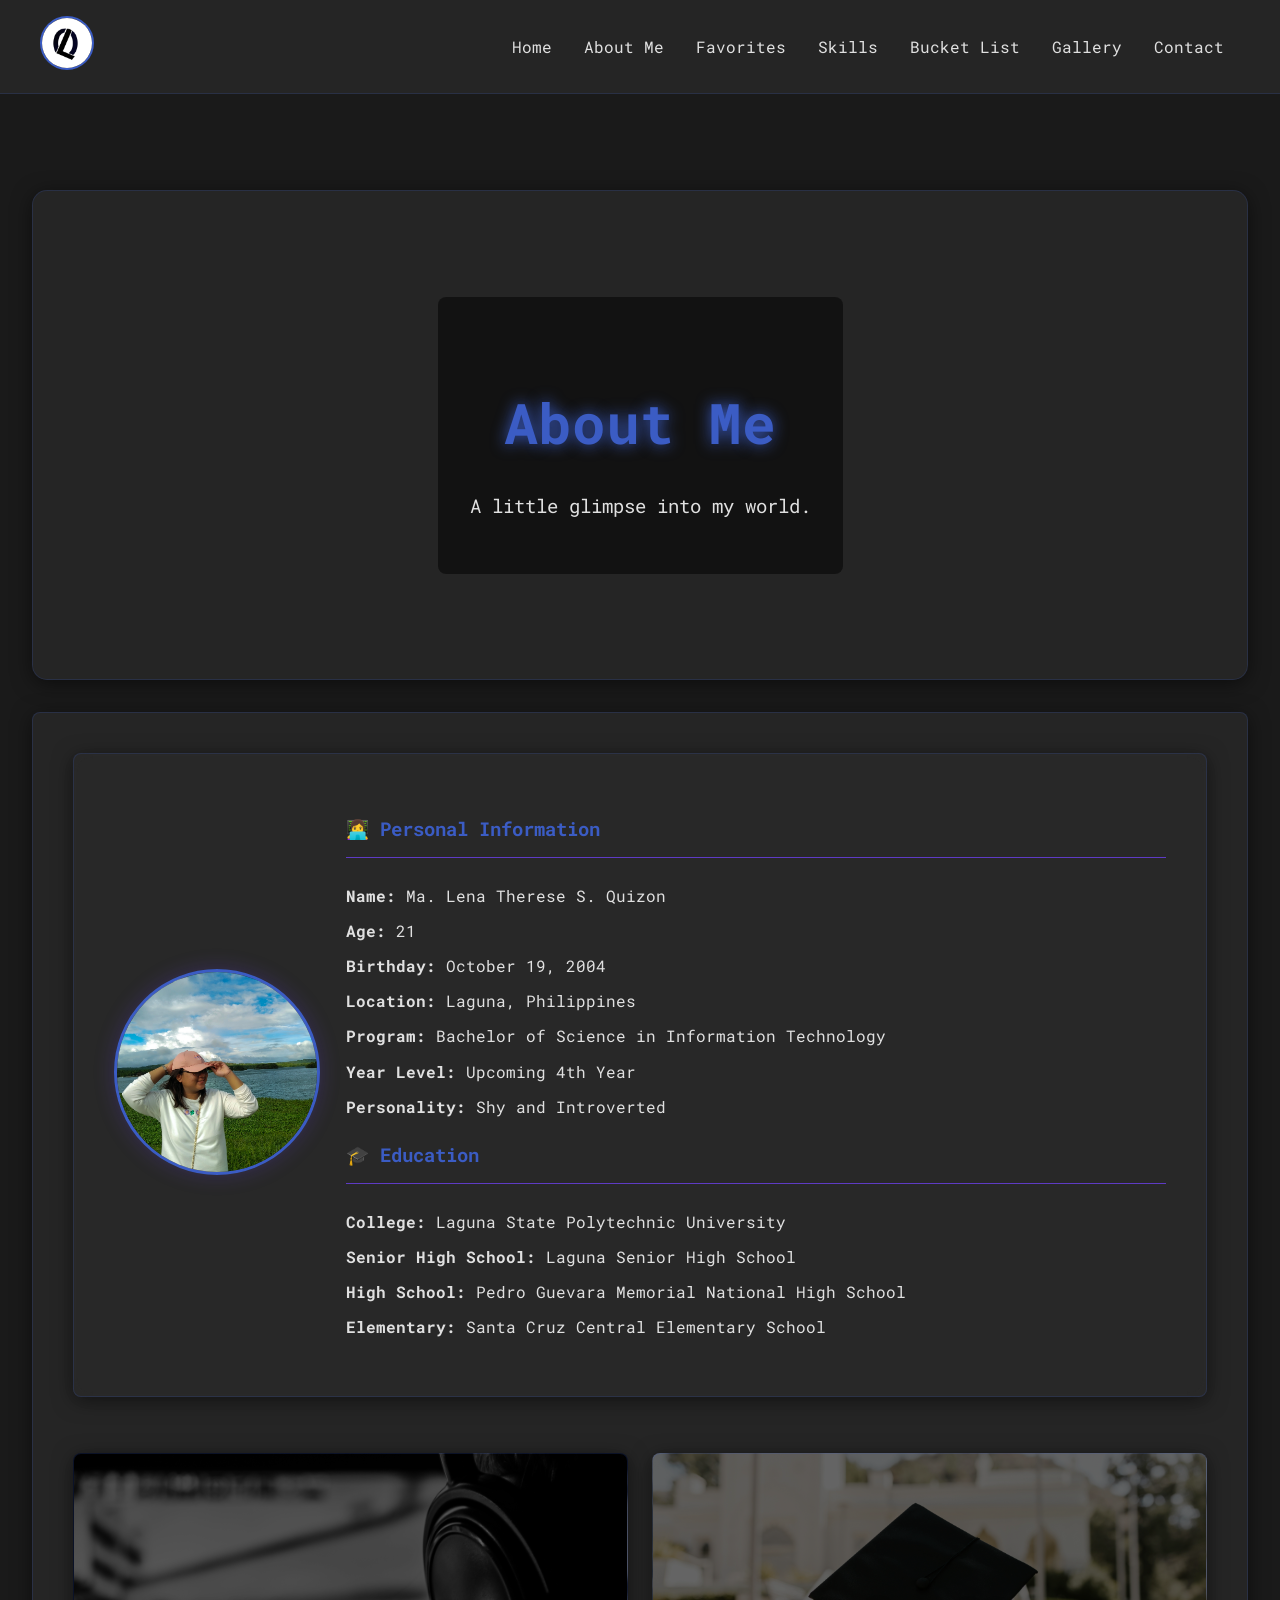
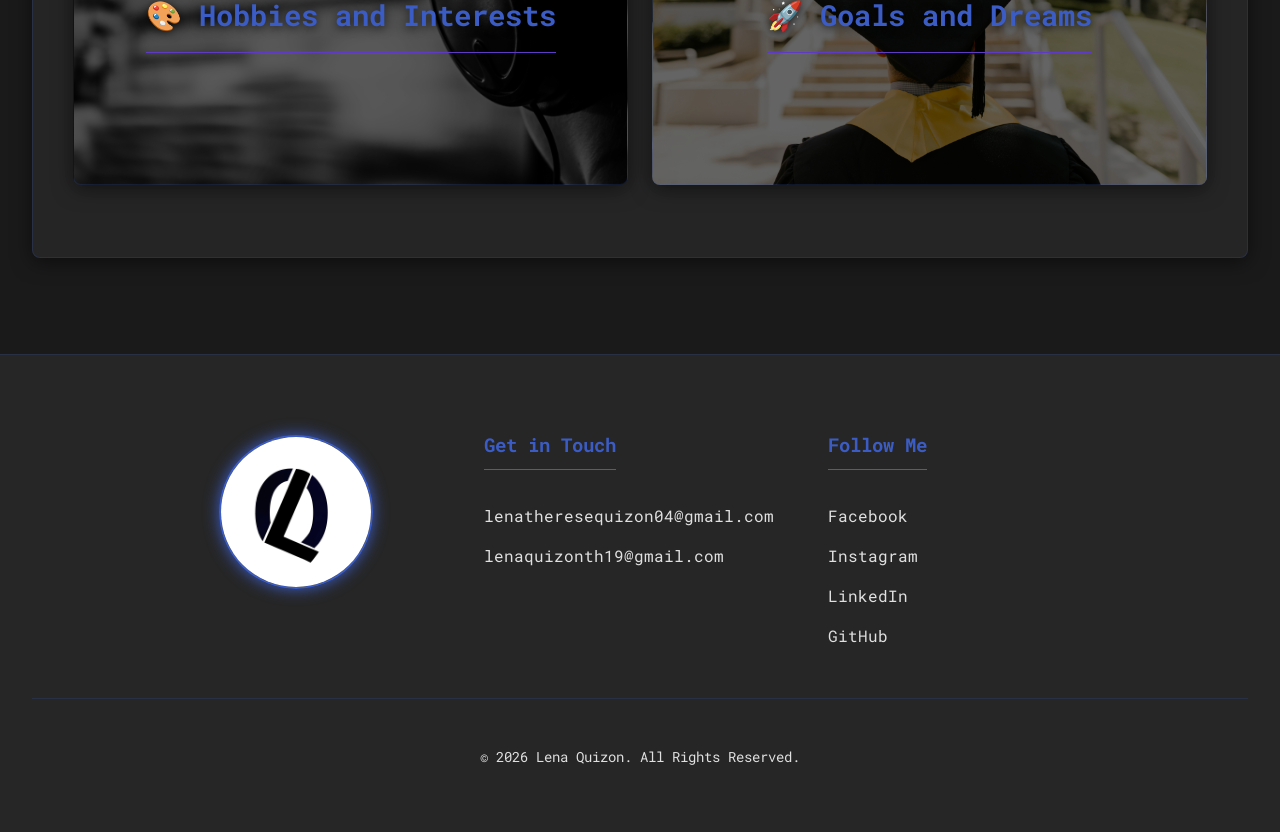
<file: about.html>
<!DOCTYPE html>
<html lang="en">
<head>
    <meta charset="UTF-8">
    <meta name="viewport" content="width=device-width, initial-scale=1.0">
    <title>About Me</title>
    <link rel="icon" type="image/png" href="images/logo.png">
    <link rel="stylesheet" href="https://unpkg.com/swiper/swiper-bundle.min.css">
    <link rel="stylesheet" href="css/style.css">
</head>
<body>
    <div id="header-placeholder"></div>

    <main>
        <section class="hero">
			<video autoplay muted loop id="bg-video">
                <source src="videos/walking.mp4" type="video/mp4">
                Your browser does not support the video tag.
            </video>
            <div class="hero-content">
                <h1>About Me</h1>
                <p>A little glimpse into my world.</p>
            </div>
        </section>

        <div class="container">
            <section class="about-cards">
                <div class="card personal-info-card">
                    <div class="personal-info-image">
                        <img src="images/me.webp" alt="Lena Quizon">
                    </div>
                    <div class="personal-info-text">
                        <h3>👩‍💻 Personal Information</h3>
                        <ul>
                            <li><strong>Name:</strong> Ma. Lena Therese S. Quizon</li>
                            <li><strong>Age:</strong> 21</li>
                            <li><strong>Birthday:</strong> October 19, 2004</li>
                            <li><strong>Location:</strong> Laguna, Philippines</li>
                            <li><strong>Program:</strong> Bachelor of Science in Information Technology</li>
                            <li><strong>Year Level:</strong> Upcoming 4th Year</li>
                            <li><strong>Personality:</strong> Shy and Introverted</li>
                        </ul>
                        <h3>🎓 Education</h3>
                        <ul>
                            <li><strong>College:</strong> Laguna State Polytechnic University</li>
                            <li><strong>Senior High School:</strong> Laguna Senior High School</li>
                            <li><strong>High School:</strong> Pedro Guevara Memorial National High School</li>
                            <li><strong>Elementary:</strong> Santa Cruz Central Elementary School</li>
                        </ul>
                    </div>
                </div>
                <div class="card" data-carousel="hobbies">
                    <h3>🎨 Hobbies and Interests</h3>
                </div>
                <div class="card" data-carousel="goals">
                    <h3>🚀 Goals and Dreams</h3>
                </div>
            </section>
        </div>
    </main>

    <div id="carousel-modal" class="modal">
        <span class="close-button">&times;</span>
        <div class="modal-content">
            <div class="swiper-container">
                <div class="swiper-wrapper">
                    <!-- Slides will be inserted here -->
                </div>
                <div class="swiper-pagination"></div>
                <div class="swiper-button-next"></div>
                <div class="swiper-button-prev"></div>
            </div>
        </div>
    </div>

    <div id="footer-placeholder"></div>
    <script src="https://unpkg.com/swiper/swiper-bundle.min.js"></script>
    <script src="js/script.js"></script>
</body>
</html>
</file>
<file: css/style.css>
@import url('https://fonts.googleapis.com/css2?family=Roboto+Mono:wght@400;700&display=swap');

:root {
    --background-color: #1a1a1a;
    --text-color: #e0e0e0;
    --accent-color-blue: #3b5cc4;
    --accent-color-purple: #5e3bc4;
    --accent-color-trans: rgba(59, 92, 196, 0.1); /* Based on blue */
    --card-background: rgba(42, 42, 42, 0.75);
    --card-border: rgba(59, 92, 196, 0.2); /* Based on blue */
    --glass-blur: blur(10px);
    --box-shadow: 0 4px 20px rgba(0, 0, 0, 0.5);
}

body {
    font-family: 'Roboto Mono', monospace;
    margin: 0;
    background-color: var(--background-color);
    color: var(--text-color);
    line-height: 1.7;
}

header {
    position: sticky;
    top: 0;
    z-index: 1000;
    padding: 1rem 2rem;
    background: var(--card-background);
    backdrop-filter: var(--glass-blur);
    -webkit-backdrop-filter: var(--glass-blur);
    border-bottom: 1px solid var(--card-border);
}

nav {
    display: flex;
    justify-content: space-between;
    align-items: center;
    max-width: 1200px;
    margin: 0 auto;
}

nav ul {
    list-style: none;
    margin: 0;
    padding: 0;
    display: flex;
}

nav li {
    margin: 0 1rem;
}

nav a {
    color: var(--text-color);
    text-decoration: none;
    font-weight: 400;
    transition: color 0.3s ease, text-shadow 0.3s ease;
}

nav a:hover, nav a.active {
    color: var(--accent-color-blue);
    text-shadow: 0 0 10px var(--accent-color-blue);
}

 .logo {
    width: 50px;
    height: auto;
    border-radius: 50%;
    border: 2px solid var(--accent-color-blue);
    transition: box-shadow 0.3s ease;
}

.logo:hover {
    box-shadow: 0 0 15px rgba(94, 59, 196, 0.7); /* Updated to purple accent */
}

.hero {
    position: relative;
    overflow: hidden;
    padding: 4rem 2rem;
    text-align: center;
    border-bottom: 1px solid var(--card-border);
    min-height: 40vh;
    display: flex;
    align-items: center;
    justify-content: center;
    max-width: 1400px;
    margin: 2rem auto;
    border-radius: 15px;
}

.hero-background {
    position: absolute;
    top: 0;
    left: 0;
    width: 100%;
    height: 100%;
    z-index: 1;
}

.hero-content {
    position: relative;
    z-index: 2;
    background-color: rgba(0, 0, 0, 0.5); /* Semi-transparent overlay */
    padding: 2rem;
    border-radius: 8px;
    display: inline-block;
}

.bg-video {
    width: 100%;
    height: 100%;
    object-fit: cover; /* Cover the entire container */
    transform: translateZ(0); /* Force hardware acceleration */
}

.hero h1 {
    font-size: 3.5rem;
    margin-bottom: 0.5rem;
    color: var(--accent-color-blue);
    text-shadow: 0 0 15px var(--accent-color-blue);
}

.hero p {
    font-size: 1.2rem;
}

main {
    padding: 2rem;
    max-width: 1400px;
    margin: 2rem auto;
}

section, .card {
    background: var(--card-background);
    backdrop-filter: var(--glass-blur);
    -webkit-backdrop-filter: var(--glass-blur);
    border: 1px solid var(--card-border);
    box-shadow: var(--box-shadow);
    margin-bottom: 2rem;
    padding: 2.5rem;
    border-radius: 8px;
}

h2, .card h3 {
    color: var(--accent-color-blue);
    border-bottom: 1px solid var(--accent-color-purple);
    padding-bottom: 0.75rem;
    margin-bottom: 1.5rem;
}

footer {
    padding: 3rem 2rem;
    background: var(--card-background);
    border-top: 1px solid var(--card-border);
    color: var(--text-color);
}

.footer-content {
    display: flex;
    justify-content: space-around;
    max-width: 1000px;
    margin: 0 auto 2rem auto;
    flex-wrap: wrap;
    gap: 2rem;
    text-align: left;
    align-items: flex-start;
}

.footer-logo {
    flex: 1 1 100%;
    text-align: center;
    margin-bottom: 2rem;
    margin-top: 2rem;
}

.footer-logo img {
    max-width: 150px;
    height: auto;
    border-radius: 50%;
    border: 2px solid var(--accent-color-blue);
    box-shadow: 0 0 15px var(--accent-color-blue);
    display: inline-block;
}

.footer-section {
    flex: 1;
    min-width: 220px;
}

.footer-section h4 {
    color: var(--accent-color-blue);
    font-size: 1.2rem;
    margin-bottom: 1rem;
    border-bottom: 1px solid var(--accent-color-blue);
    padding-bottom: 0.5rem;
    display: inline-block;
}

.footer-section ul {
    list-style: none;
    padding: 0;
}

.footer-section ul li {
    margin-bottom: 0.8rem;
}

.footer-section a {
    color: var(--text-color);
    text-decoration: none;
    transition: color 0.3s ease;
}

.footer-section a:hover {
    color: var(--accent-color-blue);
}

.footer-bottom {
    text-align: center;
    padding-top: 2rem;
    border-top: 1px solid var(--card-border);
    font-size: 0.9rem;
}

img {
    max-width: 100%;
    height: auto;
    border-radius: 8px;
}

ul {
    padding-left: 20px;
}

li {
    margin-bottom: 0.5rem;
}

a {
    color: var(--accent-color-blue);
    text-decoration: none;
}

a:hover {
    text-decoration: none;
}

/* About Page Specific Styles */
.about-hero {
    text-align: center;
    padding: 4rem 2rem;
    border-radius: 8px;
    border: 1px solid var(--card-border);
    position: relative;
    overflow: hidden;
}

.about-hero h1 {
    color: var(--accent-color-blue);
}

.about-cards {
    display: grid;
    grid-template-columns: 1fr; /* Single column on mobile */
    gap: 1.5rem;
    margin-top: 2rem;
}

@media (min-width: 1024px) {
    .about-cards {
        grid-template-columns: repeat(2, 1fr); /* Two columns for the bottom cards on desktop */
    }
    .personal-info-card {
        grid-column: 1 / -1; /* Make the top card span both columns */
    }
}

.card {
    transition: transform 0.3s ease, box-shadow 0.3s ease;
}

.card:hover {
    transform: translateY(-5px);
    box-shadow: 0 8px 30px rgba(94, 59, 196, 0.3); /* Updated to purple accent */
}

.card ul {
    list-style: none;
    padding: 0;
}

.personal-info-card {
    grid-column: 1 / -1;
    display: flex;
    flex-direction: column;
    gap: 2rem;
    align-items: center;
    text-align: center;
}

@media (min-width: 768px) {
    .personal-info-card {
        flex-direction: row;
        text-align: left;
    }
}

.personal-info-image {
    flex-shrink: 0;
    max-width: 200px;
}

.personal-info-image img {
    width: 100%;
    height: auto;
    border-radius: 50%;
    border: 3px solid var(--accent-color-blue);
    box-shadow: 0 0 20px rgba(94, 59, 196, 0.3); /* Updated to purple accent */
}

.personal-info-text {
    flex-grow: 1;
}

.goals-card ul {
    text-align: center;
}

.about-me {
    max-width: 800px;
    margin-left: auto;
    margin-right: auto;
}

.about-me h2 {
    text-align: center;
}

.about-me-content {
    display: flex;
    align-items: center;
    gap: 2rem;
}

.about-me-content img {
    max-width: 200px;
    border-radius: 50%;
    border: 3px solid var(--accent-color);
    box-shadow: 0 0 20px rgba(94, 59, 196, 0.3); /* Updated to purple accent */
}

@media (max-width: 768px) {
    .about-me-content {
        flex-direction: column;
        text-align: center;
    }
}

@keyframes move-grid {
    from { background-position: 0 0; }
    to { background-position: 30px 30px; }
}

@keyframes hero-gradient {
    0% { background-position: 0% 50%; }
    50% { background-position: 100% 50%; }
    100% { background-position: 0% 50%; }
}

.favorites-hero {
    background-image:
        linear-gradient(rgba(220, 38, 38, 0.1) 1px, transparent 1px),
        linear-gradient(90deg, rgba(220, 38, 38, 0.1) 1px, transparent 1px);
}

.skills-hero {
    background-image:
        linear-gradient(rgba(234, 179, 8, 0.1) 1px, transparent 1px),
        linear-gradient(90deg, rgba(234, 179, 8, 0.1) 1px, transparent 1px);
}

.skills-grid {
    display: grid;
    grid-template-columns: repeat(2, minmax(0, 1fr));
    gap: 1.25rem;
    margin-bottom: 2rem;
}

.skill-card {
    position: relative;
    overflow: hidden;
    min-height: 260px;
    padding: 1.75rem;
    border: 1px solid rgba(234, 179, 8, 0.3);
    background: linear-gradient(145deg, rgba(38, 35, 17, 0.94), rgba(23, 30, 28, 0.92));
    transition: transform 0.25s ease, border-color 0.25s ease, box-shadow 0.25s ease;
}

.skill-card::after {
    position: absolute;
    right: -3rem;
    bottom: -4rem;
    width: 10rem;
    height: 10rem;
    border-radius: 50%;
    background: rgba(234, 179, 8, 0.1);
    content: '';
    pointer-events: none;
}

.skill-card:hover {
    border-color: rgba(250, 204, 21, 0.9);
    box-shadow: 0 14px 30px rgba(234, 179, 8, 0.18);
    transform: translateY(-5px);
}

.skill-card-heading {
    position: relative;
    z-index: 1;
    display: flex;
    align-items: flex-start;
    gap: 0.9rem;
    margin-bottom: 1.1rem;
}

.skill-card-heading > i {
    display: grid;
    place-items: center;
    width: 2.75rem;
    height: 2.75rem;
    flex-shrink: 0;
    border-radius: 10px;
    color: #fde047;
    background: rgba(234, 179, 8, 0.14);
    font-size: 1.25rem;
}

.skill-eyebrow,
.skill-note {
    margin: 0;
    color: #facc15;
    font-size: 0.72rem;
    letter-spacing: 0.08em;
    text-transform: uppercase;
}

.skill-card h2 {
    margin: 0.2rem 0 0;
    color: #fff7cc;
    font-size: 1.35rem;
}

.skill-note {
    position: relative;
    z-index: 1;
    margin-bottom: 0.8rem;
    color: rgba(255, 247, 204, 0.62);
    letter-spacing: 0.04em;
}

.skill-list {
    position: relative;
    z-index: 1;
    display: grid;
    gap: 0.65rem;
    margin: 0;
    padding: 0;
    list-style: none;
}

.skill-list li {
    display: flex;
    align-items: center;
    margin: 0;
    min-height: 2.8rem;
    padding: 0.55rem 0.75rem;
    border: 1px solid rgba(250, 204, 21, 0.14);
    border-left: 3px solid rgba(250, 204, 21, 0.65);
    border-radius: 8px;
    color: rgba(255, 255, 255, 0.88);
    background: linear-gradient(90deg, rgba(255, 255, 255, 0.08), rgba(255, 255, 255, 0.035));
    transition: transform 0.2s ease, border-color 0.2s ease, background 0.2s ease;
}

.skill-list li:hover {
    border-color: rgba(250, 204, 21, 0.62);
    background: rgba(250, 204, 21, 0.12);
    transform: translateX(4px);
}

.skill-list li {
    line-height: 1.35;
}

@media (max-width: 700px) {
    .skills-grid {
        grid-template-columns: 1fr;
    }
}

.bucket-list-hero {
    background-image:
        linear-gradient(rgba(34, 197, 94, 0.1) 1px, transparent 1px),
        linear-gradient(90deg, rgba(34, 197, 94, 0.1) 1px, transparent 1px);
}

.bucket-intro {
    position: relative;
    display: flex;
    align-items: end;
    justify-content: space-between;
    gap: 2rem;
    box-sizing: border-box;
    max-width: 100%;
    margin-bottom: 2.5rem;
    padding: 1.75rem 1.5rem;
}

.bucket-kicker,
.bucket-chapter-label {
    margin: 0 0 0.45rem;
    color: #86efac;
    font-size: 0.75rem;
    letter-spacing: 0.12em;
    text-transform: uppercase;
}

.bucket-intro h2 {
    max-width: 620px;
    overflow-wrap: anywhere;
    margin: 0;
    color: #ecfdf5;
    font-size: clamp(1.5rem, 3vw, 2.35rem);
    line-height: 1.15;
}

.bucket-stats {
    display: flex;
    align-self: flex-start;
    gap: 1.4rem;
    flex-shrink: 0;
    margin-left: auto;
    margin-top: 0.9rem;
    justify-content: center;
    color: rgba(236, 253, 245, 0.58);
    font-size: 0.86rem;
    text-align: center;
    text-transform: uppercase;
}

.bucket-stats span {
    display: grid;
    gap: 0.2rem;
    min-width: 5.5rem;
    text-align: center;
}

.bucket-stats strong {
    color: #bbf7d0;
    font-size: 1.75rem;
    font-weight: 500;
}

.bucket-roadmap {
    position: relative;
    display: grid;
    gap: 0;
    box-sizing: border-box;
    max-width: 100%;
    margin-bottom: 2.5rem;
}

.bucket-roadmap::before {
    position: absolute;
    top: 2rem;
    bottom: 2rem;
    left: 2rem;
    width: 1px;
    background: linear-gradient(to bottom, rgba(134, 239, 172, 0), rgba(134, 239, 172, 0.55), rgba(134, 239, 172, 0));
    content: '';
}

.bucket-chapter {
    --bucket-accent: #86efac;
    --bucket-panel: rgba(16, 37, 28, 0.78);
    position: relative;
    display: grid;
    grid-template-columns: 4rem minmax(0, 1fr);
    gap: 1.5rem;
    box-sizing: border-box;
    min-width: 0;
    max-width: 100%;
    margin-bottom: 1.25rem;
    border: 1px solid color-mix(in srgb, var(--bucket-accent) 32%, transparent);
    border-left: 4px solid var(--bucket-accent);
    border-radius: 14px;
    background: linear-gradient(105deg, var(--bucket-panel), rgba(8, 19, 14, 0.52));
    padding: 1.5rem 0.75rem 1.5rem 0.1rem;
    box-shadow: 0 8px 26px rgba(0, 0, 0, 0.18);
    transition: transform 0.25s ease;
}

.bucket-chapter:hover {
    border-color: color-mix(in srgb, var(--bucket-accent) 68%, transparent);
    transform: translateX(0.35rem);
}

.bucket-chapter-travel {
    --bucket-accent: #5eead4;
    --bucket-panel: rgba(13, 48, 47, 0.78);
}

.bucket-chapter-landmarks {
    --bucket-accent: #fcd34d;
    --bucket-panel: rgba(57, 43, 15, 0.78);
}

.bucket-chapter-adventure {
    --bucket-accent: #fb923c;
    --bucket-panel: rgba(61, 34, 17, 0.78);
}

.bucket-chapter-entertainment {
    --bucket-accent: #f9a8d4;
    --bucket-panel: rgba(61, 22, 46, 0.78);
}

.bucket-chapter-growth {
    --bucket-accent: #c4b5fd;
    --bucket-panel: rgba(43, 30, 72, 0.78);
}

.bucket-chapter-life {
    --bucket-accent: #93c5fd;
    --bucket-panel: rgba(20, 42, 68, 0.78);
}

.bucket-chapter-marker {
    position: relative;
    z-index: 1;
    display: grid;
    place-items: center;
    align-content: center;
    width: 3.5rem;
    height: 3.5rem;
    transform: translateX(0.85rem);
    border: 1px solid color-mix(in srgb, var(--bucket-accent) 72%, transparent);
    border-radius: 50%;
    color: var(--bucket-accent);
    background: color-mix(in srgb, var(--bucket-accent) 12%, #10251c);
    box-shadow: 0 0 0 8px #08130e;
}

.bucket-chapter-marker i {
    font-size: 1.1rem;
}

.bucket-chapter-marker span {
    color: color-mix(in srgb, var(--bucket-accent) 70%, white);
    font-size: 0.6rem;
}

.bucket-chapter-content {
    min-width: 0;
    max-width: 100%;
    padding: 0.35rem 0 1.2rem;
    transition: opacity 0.25s ease;
}

.bucket-chapter h2 {
    overflow-wrap: anywhere;
    margin: 0 0 1rem;
    color: #f0fdf4;
    font-size: 1.75rem;
}

.bucket-list-items {
    column-count: 2;
    column-gap: 2.5rem;
    margin: 0;
    padding: 0;
    list-style: none;
    counter-reset: bucket-item;
}

.bucket-list-items li {
    display: flex;
    align-items: baseline;
    gap: 0.7rem;
    min-width: 0;
    max-width: 100%;
    margin: 0 0 0.45rem;
    padding: 0.55rem 0.7rem;
    border: 1px solid rgba(255, 255, 255, 0.06);
    border-radius: 8px;
    color: rgba(236, 253, 245, 0.8);
    background: rgba(255, 255, 255, 0.035);
    font-size: 0.98rem;
    line-height: 1.45;
    overflow-wrap: anywhere;
    break-inside: avoid;
    -webkit-column-break-inside: avoid;
    counter-increment: bucket-item;
    transition: color 0.2s ease, transform 0.2s ease;
}

.bucket-list-items li::before {
    min-width: 1.6rem;
    color: var(--bucket-accent, #86efac);
    content: counter(bucket-item, decimal-leading-zero);
    font-family: 'Roboto Mono', monospace;
    font-size: 0.7rem;
}

.bucket-list-items li:hover {
    border-color: color-mix(in srgb, var(--bucket-accent, #86efac) 45%, transparent);
    color: #ffffff;
    background: color-mix(in srgb, var(--bucket-accent, #86efac) 10%, transparent);
    transform: translateX(5px);
}

@media (max-width: 700px) {
    .bucket-intro {
        align-items: start;
        flex-direction: column;
        gap: 1.25rem;
    }

    .bucket-stats {
        margin-left: 0;
        text-align: center;
    }

    .bucket-roadmap::before {
        left: 1.5rem;
    }

    .bucket-chapter {
        grid-template-columns: 3rem minmax(0, 1fr);
        gap: 1rem;
    }

    .bucket-chapter-marker {
        width: 2.75rem;
        height: 2.75rem;
        box-shadow: 0 0 0 6px #08130e;
        transform: translateX(0.65rem);
    }

    .bucket-list-items {
        column-count: 1;
    }
}

.gallery-hero {
    background-image:
        linear-gradient(rgba(139, 92, 246, 0.1) 1px, transparent 1px),
        linear-gradient(90deg, rgba(139, 92, 246, 0.1) 1px, transparent 1px);
}

.gallery-showcase {
    box-sizing: border-box;
    width: 100%;
    max-width: 1400px;
    margin: 0 auto 2rem;
    padding: 2rem;
    background: linear-gradient(145deg, rgba(31, 26, 48, 0.86), rgba(18, 24, 40, 0.9));
    border: 1px solid rgba(167, 139, 250, 0.22);
    border-radius: 16px;
    box-shadow: 0 12px 35px rgba(0, 0, 0, 0.3);
}

.gallery-heading {
    display: flex;
    align-items: end;
    justify-content: space-between;
    gap: 2rem;
    margin-bottom: 1.5rem;
}

.gallery-kicker {
    margin: 0 0 0.4rem;
    color: #c4b5fd;
    font-size: 0.75rem;
    letter-spacing: 0.12em;
    text-transform: uppercase;
}

.gallery-heading h2 {
    max-width: 650px;
    margin: 0;
    color: #f5f3ff;
    font-size: clamp(1.45rem, 3vw, 2.2rem);
    line-height: 1.15;
}

.gallery-count {
    margin: 0;
    color: rgba(221, 214, 254, 0.65);
    font-size: 0.78rem;
    letter-spacing: 0.08em;
    text-transform: uppercase;
    white-space: nowrap;
}

.gallery-grid {
    display: grid;
    grid-template-columns: repeat(12, minmax(0, 1fr));
    grid-auto-rows: 12rem;
    gap: 0.85rem;
}

.gallery-frame {
    position: relative;
    display: block;
    min-width: 0;
    overflow: hidden;
    border: 1px solid rgba(255, 255, 255, 0.12);
    border-radius: 10px;
    background: #111827;
    text-decoration: none;
    isolation: isolate;
}

.gallery-frame::after {
    position: absolute;
    inset: 0;
    z-index: 1;
    background: linear-gradient(to top, rgba(5, 8, 18, 0.82), transparent 55%);
    content: '';
    opacity: 0.78;
    transition: opacity 0.3s ease;
}

.gallery-frame img {
    width: 100%;
    height: 100%;
    border-radius: 0;
    object-fit: cover;
    transition: transform 0.5s ease, filter 0.5s ease;
}

.gallery-frame:hover {
    border-color: rgba(196, 181, 253, 0.75);
}

.gallery-frame:hover::after {
    opacity: 0.95;
}

.gallery-frame:hover img {
    filter: saturate(1.12);
    transform: scale(1.06);
}

.gallery-caption {
    position: absolute;
    right: 1rem;
    bottom: 0.85rem;
    left: 1rem;
    z-index: 2;
    display: grid;
    gap: 0.15rem;
    color: #ffffff;
}

.gallery-caption strong {
    font-size: 0.95rem;
    font-weight: 700;
}

.gallery-caption small {
    color: rgba(255, 255, 255, 0.68);
    font-size: 0.68rem;
    letter-spacing: 0.08em;
    text-transform: uppercase;
}

.gallery-feature {
    grid-column: span 5;
    grid-row: span 2;
}

.gallery-ferris-one,
.gallery-ferris-two {
    grid-column: span 2;
    grid-row: span 2;
}

.gallery-portrait {
    grid-column: span 2;
    grid-row: span 2;
}

.gallery-wide {
    grid-column: span 3;
    grid-row: span 1;
}

.gallery-sunset-one {
    grid-column: span 4;
}

.gallery-windmill {
    grid-column: 1 / -1;
    grid-row: 4;
}

@media (min-width: 901px) {
    .gallery-grid {
        grid-template-columns: repeat(4, minmax(0, 1fr));
        grid-template-rows: repeat(4, 14rem);
        grid-auto-rows: auto;
        grid-template-areas:
            "feature feature ferris-one ferris-two"
            "feature feature ferris-one ferris-two"
            "detail-one detail-two detail-three sunset-one"
            "sunset-two sunset-three windmill windmill";
    }

    .gallery-feature {
        grid-area: feature;
    }

    .gallery-ferris-one {
        grid-area: ferris-one;
    }

    .gallery-ferris-two {
        grid-area: ferris-two;
    }

    .gallery-detail-one {
        grid-area: detail-one;
    }

    .gallery-detail-two {
        grid-area: detail-two;
    }

    .gallery-detail-three {
        grid-area: detail-three;
    }

    .gallery-sunset-one {
        grid-area: sunset-one;
    }

    .gallery-sunset-two {
        grid-area: sunset-two;
    }

    .gallery-sunset-three {
        grid-area: sunset-three;
    }

    .gallery-windmill {
        grid-area: windmill;
    }
}

@media (max-width: 900px) {
    .gallery-grid {
        grid-template-columns: repeat(6, minmax(0, 1fr));
        grid-auto-rows: 11rem;
    }

    .gallery-feature {
        grid-column: span 3;
    }

    .gallery-ferris-one,
    .gallery-ferris-two,
    .gallery-portrait {
        grid-column: span 3;
        grid-row: span 2;
    }

    .gallery-wide,
    .gallery-sunset-one,
    .gallery-windmill {
        grid-column: span 3;
    }
}

@media (max-width: 600px) {
    .gallery-showcase {
        padding: 1.25rem;
    }

    .gallery-heading {
        align-items: start;
        flex-direction: column;
        gap: 0.75rem;
    }

    .gallery-grid {
        grid-template-columns: 1fr 1fr;
        grid-auto-rows: 10rem;
        gap: 0.6rem;
    }

    .gallery-feature,
    .gallery-ferris-one,
    .gallery-ferris-two,
    .gallery-portrait,
    .gallery-wide,
    .gallery-sunset-one,
    .gallery-windmill {
        grid-column: span 1;
        grid-row: span 1;
    }

    .gallery-feature,
    .gallery-windmill {
        grid-column: span 2;
    }
}

/* Focused gallery viewer */
.gallery-viewer {
    display: grid;
    gap: 1rem;
}

.gallery-stage {
    position: relative;
    min-height: 32rem;
    overflow: hidden;
    border: 1px solid rgba(196, 181, 253, 0.3);
    border-radius: 14px;
    background: #0b1020;
    box-shadow: 0 18px 40px rgba(0, 0, 0, 0.35);
}

.gallery-stage::after {
    position: absolute;
    inset: 0;
    z-index: 1;
    background: linear-gradient(to top, rgba(5, 8, 18, 0.88), transparent 45%);
    content: '';
    pointer-events: none;
}

.gallery-stage > img {
    display: block;
    width: 100%;
    height: 32rem;
    border-radius: 0;
    object-fit: contain;
    background: #0b1020;
    transition: opacity 0.35s ease, transform 0.35s ease;
}

.gallery-stage.is-changing > img {
    opacity: 0;
    transform: scale(1.025) translateX(0.5rem);
}

.gallery-stage-caption {
    position: absolute;
    right: 2rem;
    bottom: 1.75rem;
    left: 2rem;
    z-index: 2;
    pointer-events: none;
}

.gallery-stage-caption p {
    margin: 0 0 0.3rem;
    color: #ffffff;
    font-size: clamp(1.2rem, 2.5vw, 2rem);
    font-weight: 700;
}

.gallery-stage-caption span {
    color: #c4b5fd;
    font-size: 0.75rem;
    letter-spacing: 0.12em;
    text-transform: uppercase;
}

.gallery-control,
.gallery-open-image {
    position: absolute;
    z-index: 3;
    display: grid;
    place-items: center;
    width: 2.6rem;
    height: 2.6rem;
    border: 1px solid rgba(255, 255, 255, 0.3);
    border-radius: 50%;
    color: #ffffff;
    background: rgba(8, 12, 27, 0.68);
    cursor: pointer;
    text-decoration: none;
    transition: background 0.2s ease, border-color 0.2s ease, transform 0.2s ease;
}

.gallery-control:hover,
.gallery-open-image:hover {
    border-color: #c4b5fd;
    background: rgba(124, 58, 237, 0.72);
    transform: scale(1.06);
}

.gallery-previous {
    top: 50%;
    left: 1rem;
    transform: translateY(-50%);
}

.gallery-next {
    top: 50%;
    right: 1rem;
    transform: translateY(-50%);
}

.gallery-previous:hover,
.gallery-next:hover {
    transform: translateY(-50%) scale(1.06);
}

.gallery-open-image {
    top: 1rem;
    right: 1rem;
}

.gallery-thumbnails {
    display: grid;
    grid-template-columns: repeat(10, minmax(0, 1fr));
    gap: 0.55rem;
}

.gallery-thumbnail {
    height: 5rem;
    min-width: 0;
    padding: 0;
    overflow: hidden;
    border: 2px solid transparent;
    border-radius: 8px;
    background: #0b1020;
    cursor: pointer;
    opacity: 0.62;
    transition: opacity 0.2s ease, border-color 0.2s ease, transform 0.2s ease;
}

.gallery-thumbnail img {
    width: 100%;
    height: 100%;
    border-radius: 0;
    object-fit: cover;
}

.gallery-thumbnail:hover,
.gallery-thumbnail.is-selected {
    border-color: #c4b5fd;
    opacity: 1;
    transform: translateY(-3px);
}

@media (max-width: 900px) {
    .gallery-stage,
    .gallery-stage > img {
        min-height: 26rem;
        height: 26rem;
    }

    .gallery-thumbnails {
        grid-template-columns: repeat(5, minmax(0, 1fr));
    }
}

@media (max-width: 600px) {
    .gallery-stage,
    .gallery-stage > img {
        min-height: 20rem;
        height: 20rem;
    }

    .gallery-stage-caption {
        right: 1.25rem;
        bottom: 1.25rem;
        left: 1.25rem;
    }

    .gallery-thumbnails {
        grid-template-columns: repeat(5, minmax(0, 1fr));
        gap: 0.4rem;
    }

    .gallery-thumbnail {
        height: 4rem;
    }
}

.contact-hero {
    background-image:
        linear-gradient(rgba(236, 72, 153, 0.1) 1px, transparent 1px),
        linear-gradient(90deg, rgba(236, 72, 153, 0.1) 1px, transparent 1px);
}

#bg-video {
    position: absolute;
    top: 50%;
    left: 50%;
    min-width: 100%;
    min-height: 100%;
    width: auto;
    height: auto;
    z-index: -1;
    transform: translateX(-50%) translateY(-60%);
    background-size: 100% 100%;
    transition: 1s opacity;
}

.card[data-carousel] {
    cursor: pointer;
    position: relative;
    display: flex;
    flex-direction: column;
    justify-content: center;
    align-items: center;
    text-align: center;
    min-height: 250px;
    background-size: cover;
    background-position: center;
}

.card[data-carousel]:hover {
    transform: translateY(-5px) scale(1.03);
    box-shadow: 0 8px 40px rgba(94, 59, 196, 0.3); /* Updated to purple accent */
}

.card[data-carousel]::after {
    content: 'Click to Explore';
    position: absolute;
    bottom: 1.5rem;
    left: 50%;
    transform: translateX(-50%);
    background: rgba(0, 170, 255, 0.8);
    color: white;
    padding: 0.5rem 1rem;
    border-radius: 5px;
    opacity: 0;
    transition: opacity 0.3s ease;
    font-size: 0.9rem;
    font-weight: bold;
}

.card[data-carousel]:hover::after {
    opacity: 1;
}

.modal {
    display: none;
    position: fixed;
    z-index: 1001;
    left: 0;
    top: 0;
    width: 100%;
    height: 100%;
    overflow: auto;
    background-color: rgba(0,0,0,0.8);
    opacity: 0;
    transition: opacity 0.25s ease;
}

.modal.is-visible {
    opacity: 1;
}

.modal-content {
    background-color: var(--card-background);
    margin: 6vh auto;
    padding: 0.75rem;
    border: 1px solid var(--card-border);
    width: min(88vw, 820px);
    max-width: 820px;
    max-height: 86vh;
    border-radius: 8px;
    position: relative;
    overflow: hidden;
    transform: translateY(1rem) scale(0.98);
    transition: transform 0.3s ease;
}

.modal.is-visible .modal-content {
    transform: translateY(0) scale(1);
}

.close-button {
    position: absolute;
    top: 0.9rem;
    right: 0.9rem;
    z-index: 1002;
    display: grid;
    place-items: center;
    width: 2.2rem;
    height: 2.2rem;
    border: 1px solid rgba(255, 255, 255, 0.28);
    border-radius: 50%;
    color: #ffffff;
    background: rgba(8, 12, 27, 0.72);
    font-size: 1.35rem;
    font-weight: 400;
    line-height: 1;
    transition: background 0.25s ease, border-color 0.25s ease, transform 0.25s ease;
}

.close-button:hover,
.close-button:focus {
    border-color: #f9a8d4;
    color: #ffffff;
    background: rgba(190, 24, 93, 0.75);
    transform: rotate(90deg);
    text-decoration: none;
    cursor: pointer;
}

.swiper-slide {
    position: relative;
    text-align: center;
    font-size: 18px;
    background: #fff;
    display: flex;
    justify-content: center;
    align-items: center;
    flex-direction: column;
    width: 100% !important;
    background-color: transparent;
    color: var(--text-color);
    border-radius: 8px;
    overflow: hidden;
    transition: transform 0.75s ease, opacity 0.75s ease;
}

.swiper-slide::before {
    position: absolute;
    inset: -1.5rem;
    z-index: 0;
    background-image: var(--slide-image);
    background-position: center;
    background-size: cover;
    content: '';
    filter: blur(1.2rem) brightness(0.82) saturate(1.05);
    transform: scale(1.08);
}

.swiper-slide img {
    position: relative;
    z-index: 1;
    display: block;
    width: 100%;
    height: min(55vh, 420px);
    object-fit: contain;
    background: transparent;
    backface-visibility: hidden;
    will-change: transform;
}

.swiper-slide p {
    position: relative;
    z-index: 2;
    margin: 0;
    padding: 0.85rem 1rem 0.7rem;
    font-size: 0.95rem;
}

.swiper-button-next,
.swiper-button-prev {
    top: 50%;
    width: 2.45rem !important;
    height: 2.45rem !important;
    margin-top: -1.225rem;
    border: 1px solid rgba(255, 255, 255, 0.28);
    border-radius: 12px;
    color: #ffffff !important;
    background: rgba(8, 12, 27, 0.68);
    box-shadow: 0 8px 20px rgba(0, 0, 0, 0.28);
    backdrop-filter: blur(8px);
    -webkit-backdrop-filter: blur(8px);
    transition: background 0.25s ease, border-color 0.25s ease, transform 0.25s ease;
}

.swiper-button-next::after,
.swiper-button-prev::after {
    font-size: 1rem !important;
    font-weight: 400;
}

.swiper-button-next:hover,
.swiper-button-prev:hover {
    border-color: #c4b5fd;
    background: rgba(124, 58, 237, 0.78);
    color: #ffffff !important;
    transform: translateY(-3px);
}

.swiper-button-next:hover {
    transform: translate(3px, -3px);
}

.swiper-button-prev:hover {
    transform: translate(-3px, -3px);
}

.card[data-carousel] h3 {
    font-size: 1.8rem;
    text-shadow: 0 2px 10px rgba(0,0,0,0.7);
}

.card[data-carousel="hobbies"] {
    background-image: linear-gradient(rgba(0,0,0,0.6), rgba(0,0,0,0.6)), url('../images/music.jpg');
}

.card[data-carousel="goals"] {
    background-image: linear-gradient(rgba(0,0,0,0.6), rgba(0,0,0,0.6)), url('../images/grad.jpg');
}

.about-cards .card h3 {
    border-bottom-color: #5e3bc4; /* Purple Accent */
}

.home-hero {
    min-height: 70vh;
    max-width: 1400px;
}

.hero-content-grid {
    display: grid;
    grid-template-columns: 2fr 1fr;
    gap: 2rem;
    align-items: center;
    width: 100%;
    padding: 2rem;
}

.hero-welcome {
    text-align: left;
    background: rgba(0,0,0,0.5);
    padding: 2rem;
    border-radius: 8px;
}

.hero-about-me {
    background: var(--card-background);
    backdrop-filter: var(--glass-blur);
    -webkit-backdrop-filter: var(--glass-blur);
    border: 1px solid var(--card-border);
    box-shadow: var(--box-shadow);
    padding: 2rem;
    border-radius: 8px;
    display: flex;
    flex-direction: column;
    align-items: center;
    text-align: center;
}

.hero-about-me img {
    max-width: 150px;
    border-radius: 50%;
    border: 3px solid var(--accent-color-blue);
    margin-bottom: 1rem;
}

.hero-about-me-text ul {
    list-style: none;
    padding: 0;
}

.cta-button {
    display: inline-block;
    background-color: var(--accent-color-blue);
    color: var(--text-color);
    padding: 0.8rem 1.5rem;
    border-radius: 5px;
    text-decoration: none;
    margin-top: 1rem;
    transition: background-color 0.3s ease, transform 0.3s ease;
}

.cta-button:hover {
    background-color: var(--accent-color-purple);
    transform: translateY(-2px);
}

.explore-portfolio {
    text-align: center;
}

.portfolio-grid {
    display: grid;
    grid-template-columns: repeat(auto-fit, minmax(250px, 1fr));
    gap: 1.5rem;
    margin-top: 2rem;
}

.portfolio-card {
    min-height: 200px;
    background-size: cover;
    background-position: center;
    display: flex;
    align-items: flex-end;
    justify-content: center;
    text-align: center;
    padding: 1.5rem;
    color: white;
    text-decoration: none;
    position: relative;
    overflow: hidden;
}

.portfolio-card::before {
    content: '';
    position: absolute;
    top: 0;
    left: 0;
    width: 100%;
    height: 100%;
    background: rgba(0, 0, 0, 0.4);
    transition: background 0.3s ease;
}

.portfolio-card:hover::before {
    background: rgba(0, 0, 0, 0.6);
}

.portfolio-card h3 {
    position: relative;
    z-index: 1;
    font-size: 1.5rem;
    margin: 0;
    color: white;
    border: none;
}

.portfolio-card-video {
    position: absolute;
    top: 0;
    left: 0;
    width: 100%;
    height: 100%;
    object-fit: cover;
    z-index: 0;
}

/* Favorites Page Modern Bento Styles with Topic Theming & Equal Sizes */
.favorites-grid {
    display: grid;
    grid-template-columns: 1fr;
    gap: 1.5rem;
    margin-bottom: 2rem;
}

@media (min-width: 860px) {
    .favorites-grid {
        grid-template-columns: repeat(2, 1fr);
    }

    .bento-food {
        grid-column: 1;
        grid-row: 1;
    }

    .bento-music {
        grid-column: 2;
        grid-row: 1 / span 2;
    }

    .bento-colors {
        grid-column: 1;
        grid-row: 2;
        margin-top: 0;
        margin-bottom: 0;
    }

    .bento-games {
        grid-column: 1 / -1;
        grid-row: 3;
    }

    .fav-card-full {
        grid-column: 1 / -1;
        grid-row: 4;
    }
}

.fav-card {
    display: flex;
    flex-direction: column;
    border-radius: 14px;
    padding: 1.5rem;
    box-shadow: 0 4px 20px rgba(0, 0, 0, 0.5);
    backdrop-filter: blur(12px);
    -webkit-backdrop-filter: blur(12px);
    transition: transform 0.3s ease, border-color 0.3s ease, box-shadow 0.3s ease;
    margin-bottom: 0;
    position: relative;
    overflow: hidden;
    box-sizing: border-box;
    height: 100%;
}

.fav-card:hover {
    transform: translateY(-4px);
}

.fav-card-header {
    display: flex;
    align-items: center;
    gap: 0.75rem;
    margin-bottom: 1.1rem;
    padding-bottom: 0.65rem;
    border-bottom: 1px solid rgba(255, 255, 255, 0.12);
}

.fav-card-header .fav-icon {
    font-size: 1.75rem;
    width: 2rem;
    text-align: center;
    flex-shrink: 0;
}

.fav-card-header h3 {
    font-size: 1.2rem;
    margin: 0;
    padding: 0;
    border: none;
    font-weight: 700;
}

/* =========================================
   TOPIC-THEMED BENTO BOX BACKGROUND COLORS
   ========================================= */

@keyframes bento-gradient-flow {
    0% {
        background-position: 0% 0%;
    }
    50% {
        background-position: 100% 100%;
    }
    100% {
        background-position: 0% 0%;
    }
}

/* 1. Food & Drinks (Warm Roasted Coffee & Matcha Amber Background) */
.bento-food {
    background: linear-gradient(135deg, #3d2314 0%, #1c3822 50%, #3a2212 100%) !important;
    background-size: 200% 200% !important;
    animation: bento-gradient-flow 18s ease infinite alternate !important;
    border: 2px solid #f59e0b !important;
}

.bento-food:hover {
    border-color: #fbbf24 !important;
    box-shadow: 0 8px 32px rgba(245, 158, 11, 0.35) !important;
}

.bento-food .fav-card-header {
    border-bottom-color: rgba(245, 158, 11, 0.4) !important;
}

.bento-food .fav-icon,
.bento-food h3 {
    color: #fbbf24 !important;
}

/* 2. Music (Vibrant Royal Purple & Indigo Background) */
.bento-music {
    background: linear-gradient(135deg, #3b145e 0%, #1e2168 50%, #481261 100%) !important;
    background-size: 200% 200% !important;
    animation: bento-gradient-flow 16s ease infinite alternate !important;
    border: 2px solid #a855f7 !important;
}

.bento-music:hover {
    border-color: #c084fc !important;
    box-shadow: 0 8px 35px rgba(168, 85, 247, 0.4) !important;
}

.bento-music .fav-card-header {
    border-bottom-color: rgba(168, 85, 247, 0.4) !important;
}

.bento-music .fav-icon,
.bento-music h3 {
    color: #c084fc !important;
}

/* 3. Games (Cyber Dark Cyan & Emerald Background) */
.bento-games {
    background: linear-gradient(135deg, #0d384f 0%, #0d4235 50%, #093c52 100%) !important;
    background-size: 200% 200% !important;
    animation: bento-gradient-flow 17s ease infinite alternate !important;
    border: 2px solid #06b6d4 !important;
}

.bento-games:hover {
    border-color: #38bdf8 !important;
    box-shadow: 0 8px 32px rgba(6, 182, 212, 0.35) !important;
}

.bento-games .fav-card-header {
    border-bottom-color: rgba(6, 182, 212, 0.4) !important;
}

.bento-games .fav-icon,
.bento-games h3 {
    color: #38bdf8 !important;
}

/* 4. Colors (Slate Indigo & Prism Dusk Background) */
.bento-colors {
    background: linear-gradient(135deg, #272a54 0%, #1d2b4f 50%, #302652 100%) !important;
    background-size: 200% 200% !important;
    animation: bento-gradient-flow 19s ease infinite alternate !important;
    border: 2px solid #818cf8 !important;
}

.bento-colors:hover {
    border-color: #a5b4fc !important;
    box-shadow: 0 8px 32px rgba(129, 140, 248, 0.35) !important;
}

.bento-colors .fav-card-header {
    border-bottom-color: rgba(129, 140, 248, 0.4) !important;
}

.bento-colors .fav-icon,
.bento-colors h3 {
    color: #a5b4fc !important;
}

/* 5. YouTubers & Creators (Cinema Crimson / YouTube Red Background) */
.bento-creators {
    background: linear-gradient(135deg, #591620 0%, #3b1629 50%, #52121c 100%) !important;
    background-size: 200% 200% !important;
    animation: bento-gradient-flow 15s ease infinite alternate !important;
    border: 2px solid #ef4444 !important;
}

.bento-creators:hover {
    border-color: #f87171 !important;
    box-shadow: 0 8px 35px rgba(239, 68, 68, 0.35) !important;
}

.bento-creators .fav-card-header {
    border-bottom-color: rgba(239, 68, 68, 0.4) !important;
}

.bento-creators .fav-icon,
.bento-creators h3 {
    color: #f87171 !important;
}

/* 6. Spotify Vibe (Spotify Forest Emerald Background) */
.bento-spotify {
    background: linear-gradient(135deg, #114224 0%, #143622 50%, #0c3d20 100%) !important;
    background-size: 200% 200% !important;
    animation: bento-gradient-flow 18s ease infinite alternate !important;
    border: 2px solid #1db954 !important;
}

.bento-spotify:hover {
    border-color: #22c55e !important;
    box-shadow: 0 8px 35px rgba(29, 185, 84, 0.35) !important;
}

.bento-spotify .fav-card-header {
    border-bottom-color: rgba(29, 185, 84, 0.4) !important;
}

.bento-spotify .fav-icon,
.bento-spotify h3 {
    color: #1db954 !important;
}

/* =========================================
   COMPONENTS INSIDE BENTO BOXES (BALANCED HEIGHTS)
   ========================================= */

/* Keep small decorative icons tiny, but do not shrink profile images */
.favorites-grid .mini-avatar,
.favorites-grid .fav-game-icon,
.favorites-grid .song-play-overlay i {
    width: 22px !important;
    height: 22px !important;
    min-width: 22px !important;
    max-width: 22px !important;
    min-height: 22px !important;
    max-height: 22px !important;
    border-radius: 50% !important;
    object-fit: cover !important;
    display: inline-block !important;
    flex-shrink: 0 !important;
    margin: 0 !important;
    padding: 0 !important;
    border: 1px solid rgba(255, 255, 255, 0.3) !important;
}

.favorites-grid .fav-group-label > i,
.favorites-grid .artist-yt-badge,
.favorites-grid .creator-yt-badge,
.favorites-grid .song-play-overlay i,
.favorites-grid .fav-game-icon {
    font-size: 1.15rem;
}

.bento-music .fav-artists-grid,
.bento-music .fav-songs-grid {
    display: grid;
    grid-template-columns: repeat(3, minmax(0, 1fr));
    gap: 0.7rem;
}

.bento-music .artist-card,
.bento-music .song-card {
    display: flex;
    flex-direction: column;
    align-items: center;
    min-width: 0;
    text-align: center;
}

.bento-music .artist-card {
    position: relative;
    gap: 0.45rem;
    padding: 0.7rem 0.45rem;
    border: 1px solid rgba(168, 85, 247, 0.3);
    border-radius: 12px;
    background: rgba(255, 255, 255, 0.04);
    transition: background 0.25s ease, border-color 0.25s ease, transform 0.25s ease, box-shadow 0.25s ease;
}

.bento-music .artist-card:hover {
    background: rgba(168, 85, 247, 0.12);
    border-color: rgba(192, 132, 252, 0.9);
    transform: translateY(-5px) scale(1.01);
    box-shadow: 0 12px 24px rgba(168, 85, 247, 0.28);
    text-decoration: none;
}

.bento-music .artist-avatar,
.bento-creators .creator-avatar {
    width: 56px !important;
    height: 56px !important;
    min-width: 56px !important;
    max-width: 56px !important;
    min-height: 56px !important;
    max-height: 56px !important;
    display: block !important;
    border-radius: 50% !important;
    object-fit: cover !important;
    border: 1px solid rgba(255, 255, 255, 0.25) !important;
    transition: transform 0.25s ease, box-shadow 0.25s ease, filter 0.25s ease;
}

.bento-music .artist-card:hover .artist-avatar {
    transform: translateY(-5px) scale(1.04);
    box-shadow: 0 10px 20px rgba(168, 85, 247, 0.22);
    filter: drop-shadow(0 8px 14px rgba(168, 85, 247, 0.2));
}

.bento-creators .creator-avatar {
    width: 88px !important;
    height: 88px !important;
    min-width: 88px !important;
    max-width: 88px !important;
    min-height: 88px !important;
    max-height: 88px !important;
    display: block !important;
    border-radius: 50% !important;
    object-fit: cover !important;
    border: 1px solid rgba(255, 255, 255, 0.25) !important;
    transition: transform 0.25s ease, box-shadow 0.25s ease, filter 0.25s ease;
}

.bento-creators .creator-card:hover .creator-avatar {
    transform: translateY(-5px) scale(1.04);
    box-shadow: 0 10px 20px rgba(239, 68, 68, 0.22);
    filter: drop-shadow(0 8px 14px rgba(239, 68, 68, 0.2));
}

.bento-creators .fav-creators-grid {
    display: grid;
    grid-template-columns: repeat(3, minmax(0, 1fr));
    gap: 0.7rem;
    flex: 1;
}

@media (min-width: 1100px) {
    .bento-creators .fav-creators-grid {
        grid-template-columns: repeat(6, minmax(0, 1fr));
    }
}

.bento-creators .creator-card {
    display: flex;
    flex-direction: column;
    align-items: center;
    justify-content: center;
    gap: 0.45rem;
    min-width: 0;
    min-height: 150px;
    padding: 0.7rem 0.45rem;
    text-align: center;
    border: 1px solid rgba(239, 68, 68, 0.3);
    border-radius: 12px;
    background: rgba(255, 255, 255, 0.04);
    transition: background 0.25s ease, border-color 0.25s ease, transform 0.25s ease, box-shadow 0.25s ease;
}

.bento-creators .creator-card:hover {
    background: rgba(239, 68, 68, 0.12);
    border-color: rgba(248, 113, 113, 0.9);
    transform: translateY(-5px) scale(1.01);
    box-shadow: 0 12px 24px rgba(239, 68, 68, 0.28);
    text-decoration: none;
}

.bento-creators {
    min-height: 280px;
}

.bento-creators .creator-details {
    display: flex;
    flex-direction: column;
    align-items: center;
    min-width: 0;
    width: auto;
}

.bento-creators .creator-name-row {
    display: flex;
    align-items: center;
    justify-content: center;
}

.bento-creators .creator-name,
.bento-creators .creator-handle {
    max-width: 100%;
    overflow: hidden;
    text-overflow: ellipsis;
    white-space: nowrap;
}

.bento-creators .creator-yt-badge {
    font-size: 1.15rem;
}

.bento-music .artist-details,
.bento-music .song-info {
    display: flex;
    flex-direction: column;
    align-items: center;
    min-width: 0;
    width: 100%;
}

.bento-music .artist-name,
.bento-music .artist-handle,
.bento-music .song-title {
    max-width: 100%;
    overflow: hidden;
    text-overflow: ellipsis;
    white-space: nowrap;
}

.bento-music .artist-yt-badge,
.bento-creators .creator-yt-badge {
    font-size: 1.1rem;
    margin-top: 0.1rem;
    color: #ff3b3b !important;
    display: flex !important;
    align-items: center;
    justify-content: center;
    text-align: center;
    text-decoration: none !important;
    text-shadow: 0 0 8px rgba(255, 59, 59, 0.7), 0 0 16px rgba(255, 59, 59, 0.4);
}

.bento-music .fav-group-label > i {
    font-size: 1.5rem;
}

.bento-music .fav-music-group {
    display: flex;
    flex-direction: column;
    gap: 0.6rem;
}

.bento-music .fav-music-group + .fav-music-group {
    margin-top: 1.2rem;
}

.bento-music > .fav-music-group:last-of-type .fav-group-label {
    margin-bottom: 0.8rem;
}

.bento-music .song-card {
    padding: 0.55rem;
    gap: 0.45rem;
    border: 1px solid rgba(168, 85, 247, 0.3);
    border-radius: 12px;
    background: rgba(255, 255, 255, 0.04);
    text-decoration: none;
    transition: background 0.25s ease, border-color 0.25s ease, transform 0.25s ease, box-shadow 0.25s ease;
}

.bento-music .song-card:hover {
    background: rgba(168, 85, 247, 0.12);
    border-color: rgba(192, 132, 252, 0.9);
    transform: translateY(-5px) scale(1.01);
    box-shadow: 0 12px 24px rgba(168, 85, 247, 0.28);
}

.bento-music .song-thumb-wrapper {
    width: 100%;
    height: auto;
    aspect-ratio: 16 / 9;
    border-radius: 8px;
    overflow: hidden;
    flex-shrink: 0;
}

.bento-music .song-thumb {
    width: 100% !important;
    height: 100% !important;
    min-width: 0 !important;
    max-width: 100% !important;
    min-height: 0 !important;
    max-height: none !important;
    object-fit: cover;
    border-radius: 8px !important;
    display: block !important;
}

.bento-music .song-play-overlay {
    display: none;
}

.bento-music .song-number {
    font-size: 0.78rem;
}

.bento-food .fav-food-grid {
    display: grid;
    grid-template-columns: repeat(2, minmax(0, 1fr));
    gap: 0.75rem;
}

.bento-food {
    align-self: start;
    height: auto;
}

@media (min-width: 860px) {
    .bento-food {
        height: 100%;
    }
}

.bento-food .fav-food-item {
    position: relative;
    display: flex;
    flex-direction: column;
    align-items: center;
    justify-content: center;
    gap: 0.4rem;
    min-height: 110px;
    padding: 0.8rem 0.65rem 0.7rem;
    border: 1px solid rgba(251, 191, 36, 0.4);
    border-radius: 16px;
    background: linear-gradient(180deg, rgba(255, 214, 102, 0.2), rgba(120, 53, 15, 0.22));
    box-shadow: inset 0 1px 0 rgba(255,255,255,0.12), 0 8px 18px rgba(15, 10, 5, 0.15);
    transition: transform 0.25s ease, box-shadow 0.25s ease, border-color 0.25s ease, background 0.25s ease;
    text-align: center;
}

.bento-food .fav-food-item:hover {
    background: linear-gradient(180deg, rgba(251, 191, 36, 0.28), rgba(120, 53, 15, 0.28));
    border-color: #fbbf24;
    transform: translateY(-4px) scale(1.01);
    box-shadow: 0 12px 22px rgba(245, 158, 11, 0.22);
}

.bento-food .fav-num {
    align-self: flex-start;
    display: inline-flex;
    align-items: center;
    justify-content: center;
    min-width: 1.9rem;
    padding: 0.2rem 0.45rem;
    border-radius: 999px;
    background: rgba(255, 255, 255, 0.12);
    color: #fef3c7;
    font-size: 0.68rem;
    font-weight: 700;
    letter-spacing: 0.08em;
}

.bento-food .fav-food-icon {
    font-size: 1.9rem;
    line-height: 1;
    filter: drop-shadow(0 3px 8px rgba(255, 255, 255, 0.14));
    break-inside: avoid;
    -webkit-column-break-inside: avoid;
}

.bento-food .fav-food-name {
    font-weight: 700;
    color: #fff7ed;
    letter-spacing: 0.02em;
    text-overflow: ellipsis;
    white-space: nowrap;
    overflow: hidden;
}

.bento-games .fav-games-grid {
    display: grid;
    grid-template-columns: repeat(2, minmax(0, 1fr));
    gap: 0.9rem;
}

.bento-games .fav-game-item {
    display: flex;
    flex-direction: column;
    align-items: center;
    justify-content: center;
    gap: 0.55rem;
    min-height: 150px;
    padding: 1.25rem;
    border: 1px solid rgba(56, 189, 248, 0.35);
    border-radius: 10px;
    background: rgba(6, 182, 212, 0.15);
    text-align: center;
    transition: background 0.25s ease, border-color 0.25s ease, transform 0.25s ease;
}

.bento-games .fav-game-item:hover {
    background: rgba(6, 182, 212, 0.3);
    border-color: #38bdf8;
    transform: translateY(-3px);
}

.bento-games .fav-game-icon {
    font-size: 2.75rem;
    color: #7dd3fc;
}

.bento-games .fav-game-image {
    width: 100% !important;
    height: 280px !important;
    max-width: 640px !important;
    min-width: 0 !important;
    max-height: none !important;
    border-radius: 6px !important;
    object-fit: cover !important;
}

.bento-games .fav-game-app-icon {
    position: relative;
    z-index: 1;
    width: 72px !important;
    height: 72px !important;
    min-width: 72px !important;
    max-width: 72px !important;
    min-height: 72px !important;
    max-height: 72px !important;
    border-radius: 50% !important;
    object-fit: cover !important;
    display: block !important;
    margin-top: -36px !important;
}

.bento-games .fav-game-info {
    display: flex;
    flex-direction: column;
    align-items: center;
    gap: 0.25rem;
}

.bento-games .fav-game-info h4 {
    margin: 0;
    color: #e0f2fe;
    font-size: 1.15rem;
}

.bento-games .fav-game-info span {
    color: #bae6fd;
    font-size: 0.8rem;
}

@media (max-width: 600px) {
    .bento-games .fav-games-grid {
        grid-template-columns: 1fr;
    }
}

.bento-colors .fav-colors-grid {
    display: grid;
    grid-template-columns: repeat(3, minmax(0, 1fr));
    gap: 0.65rem;
    flex: 1;
}

.bento-colors .fav-color-card {
    display: flex;
    flex-direction: column;
    align-items: center;
    justify-content: center;
    gap: 0.35rem;
    min-width: 0;
    padding: 0.8rem 0.5rem;
    border: 1px solid rgba(165, 180, 252, 0.35);
    border-radius: 16px;
    background: linear-gradient(180deg, rgba(165, 180, 252, 0.14), rgba(30, 41, 59, 0.16));
    box-shadow: inset 0 1px 0 rgba(255,255,255,0.12), 0 8px 18px rgba(15, 23, 42, 0.12);
    transition: transform 0.25s ease, box-shadow 0.25s ease, border-color 0.25s ease, background 0.25s ease;
    cursor: pointer;
}

.bento-colors .fav-color-card:hover {
    background: linear-gradient(180deg, rgba(165, 180, 252, 0.22), rgba(30, 41, 59, 0.24));
    border-color: rgba(165, 180, 252, 0.95);
    transform: translateY(-6px) scale(1.02);
    box-shadow: 0 14px 28px rgba(129, 140, 248, 0.28);
}

.bento-colors .fav-swatch-box {
    width: 100%;
    height: 72px;
    border-radius: 6px;
    border: 1px solid rgba(255, 255, 255, 0.3);
    box-shadow: inset 0 0 12px rgba(255, 255, 255, 0.08);
}

.bento-colors .fav-color-title,
.bento-colors .fav-color-hex {
    max-width: 100%;
    overflow: hidden;
    text-overflow: ellipsis;
    white-space: nowrap;
}

.bento-colors .fav-color-title {
    font-weight: 700;
}

.bento-colors .fav-color-hex {
    color: #cbd5e1;
    font-size: 0.75rem;
}

/* 2-Column Item Grids */
.fav-items-2col {
    display: grid;
    grid-template-columns: repeat(2, 1fr);
    gap: 0.55rem;
    flex-grow: 1;
    align-content: start;
}

.fav-item-row {
    display: flex;
    align-items: center;
    gap: 0.6rem;
    background: rgba(245, 158, 11, 0.15);
    border: 1px solid rgba(245, 158, 11, 0.35);
    border-radius: 8px;
    padding: 0.48rem 0.7rem;
    transition: all 0.25s ease;
    box-sizing: border-box;
}

.fav-item-row:hover {
    background: rgba(245, 158, 11, 0.3);
    border-color: #fbbf24;
    transform: translateX(3px);
}

.fav-num {
    font-size: 0.72rem;
    font-weight: 700;
    color: #fbbf24;
    font-family: 'Roboto Mono', monospace;
    flex-shrink: 0;
}

.fav-item-text {
    font-size: 0.82rem;
    font-weight: 500;
    color: var(--text-color);
    white-space: nowrap;
    overflow: hidden;
    text-overflow: ellipsis;
}

/* Music Split Columns (Equal Size) */
.fav-music-split {
    display: grid;
    grid-template-columns: repeat(2, 1fr);
    gap: 0.65rem;
    flex-grow: 1;
    align-content: start;
}

.music-subcol {
    display: flex;
    flex-direction: column;
    gap: 0.35rem;
}

.music-subcol-title {
    font-size: 0.7rem;
    font-weight: 700;
    text-transform: uppercase;
    letter-spacing: 0.8px;
    color: #c084fc;
    display: flex;
    align-items: center;
    gap: 0.35rem;
    margin-bottom: 0.15rem;
    opacity: 0.95;
}

.music-subcol-list {
    display: flex;
    flex-direction: column;
    gap: 0.45rem;
}

.music-item-row {
    display: flex;
    align-items: center;
    gap: 0.5rem;
    background: rgba(168, 85, 247, 0.15);
    border: 1px solid rgba(168, 85, 247, 0.35);
    border-radius: 8px;
    padding: 0.45rem 0.65rem;
    text-decoration: none;
    color: var(--text-color);
    transition: all 0.25s ease;
    box-sizing: border-box;
}

.music-item-row:hover {
    background: rgba(168, 85, 247, 0.3);
    border-color: #c084fc;
    color: #ffffff;
    transform: translateX(3px);
}

.music-item-row .fav-num {
    color: #c084fc;
}

.row-yt-icon {
    font-size: 0.72rem;
    color: #ef4444;
    margin-left: auto;
    flex-shrink: 0;
}

.row-play-icon {
    font-size: 0.65rem;
    color: #c084fc;
    margin-left: auto;
    flex-shrink: 0;
    opacity: 0.7;
    transition: all 0.2s ease;
}

.music-item-row:hover .row-play-icon {
    opacity: 1;
    color: #ffffff;
    transform: scale(1.15);
}

/* Games Rows */
.game-row {
    background: rgba(6, 182, 212, 0.15);
    border-color: rgba(6, 182, 212, 0.35);
    gap: 0.75rem;
    padding: 0.65rem 0.85rem;
}

.game-row:hover {
    background: rgba(6, 182, 212, 0.3);
    border-color: #38bdf8;
    transform: translateY(-2px);
    box-shadow: 0 4px 15px rgba(6, 182, 212, 0.25);
}

.fav-game-ico {
    font-size: 1.25rem;
    color: #38bdf8;
    flex-shrink: 0;
}

.game-text {
    display: flex;
    flex-direction: column;
    min-width: 0;
}

.font-bold {
    font-weight: 700;
}

.game-sub {
    font-size: 0.68rem;
    color: #94a3b8;
}

/* Colors Row */
.fav-colors-row {
    display: grid;
    grid-template-columns: repeat(3, 1fr);
    gap: 0.55rem;
    flex-grow: 1;
    align-content: start;
}

.color-tile {
    display: flex;
    flex-direction: column;
    align-items: center;
    text-align: center;
    background: rgba(129, 140, 248, 0.15);
    border: 1px solid rgba(129, 140, 248, 0.35);
    border-radius: 8px;
    padding: 0.55rem 0.4rem;
    gap: 0.2rem;
    transition: all 0.25s ease;
}

.color-tile:hover {
    background: rgba(129, 140, 248, 0.3);
    border-color: #a5b4fc;
    transform: translateY(-2px);
}

.swatch-circle {
    width: 22px;
    height: 22px;
    border-radius: 50%;
    margin-bottom: 0.15rem;
}

.color-gray-bg {
    background-color: #808080;
    border: 1px solid rgba(255, 255, 255, 0.3);
}

.color-blue-bg {
    background-color: #3b5cc4;
    box-shadow: 0 0 10px rgba(59, 92, 196, 0.6);
}

.color-black-bg {
    background-color: #111111;
    border: 1px solid rgba(255, 255, 255, 0.35);
}

.color-name {
    font-size: 0.78rem;
    font-weight: 700;
    color: var(--text-color);
}

.color-hex-code {
    font-size: 0.68rem;
    color: #94a3b8;
    font-family: 'Roboto Mono', monospace;
}

/* Creators Grid */
.fav-creators-grid {
    display: grid;
    grid-template-columns: repeat(auto-fill, minmax(180px, 1fr));
    gap: 0.6rem;
}

.creator-item-row {
    display: flex;
    align-items: center;
    gap: 0.65rem;
    background: rgba(239, 68, 68, 0.15);
    border: 1px solid rgba(239, 68, 68, 0.35);
    border-radius: 10px;
    padding: 0.5rem 0.75rem;
    text-decoration: none;
    color: var(--text-color);
    transition: all 0.25s ease;
}

.creator-item-row:hover {
    background: rgba(239, 68, 68, 0.3);
    border-color: #f87171;
    color: #ffffff;
    transform: translateY(-2px);
    box-shadow: 0 4px 15px rgba(239, 68, 68, 0.25);
}

.creator-info-inline {
    display: flex;
    flex-direction: column;
    min-width: 0;
    flex-grow: 1;
}

.creator-name {
    font-size: 0.82rem;
    font-weight: 600;
    color: var(--text-color);
    white-space: nowrap;
    overflow: hidden;
    text-overflow: ellipsis;
}

.creator-handle {
    font-size: 0.68rem;
    color: #9ca3af;
    font-family: 'Roboto Mono', monospace;
}

.creator-yt-ico {
    color: #ef4444;
    font-size: 0.85rem;
    margin-left: auto;
    flex-shrink: 0;
}

.creator-info-inline {
    display: flex;
    flex-direction: column;
    min-width: 0;
    flex-grow: 1;
}

.creator-name {
    font-size: 0.82rem;
    font-weight: 600;
    color: var(--text-color);
    white-space: nowrap;
    overflow: hidden;
    text-overflow: ellipsis;
}

.creator-handle {
    font-size: 0.68rem;
    color: #9ca3af;
    font-family: 'Roboto Mono', monospace;
}

.creator-yt-ico {
    color: #ef4444;
    font-size: 0.85rem;
    margin-left: auto;
    flex-shrink: 0;
}

/* Spotify Card */
.spotify-card {
    padding: 2rem;
    border-radius: 14px;
    box-shadow: var(--box-shadow);
    text-align: center;
    transition: transform 0.3s ease, border-color 0.3s ease, box-shadow 0.3s ease;
}

.spotify-header {
    justify-content: center;
    margin-bottom: 1.5rem;
    padding-bottom: 0.75rem;
}

.spotify-header h3 {
    border: none;
    margin: 0;
    padding: 0;
}

.spotify-embed-wrapper {
    max-width: 100%;
    flex: 1;
    border-radius: 12px;
    overflow: hidden;
    box-shadow: 0 6px 24px rgba(0, 0, 0, 0.5);
}

.spotify-profile-link {
    display: flex;
    align-items: center;
    justify-content: center;
    min-height: 320px;
    aspect-ratio: 1920 / 900;
    padding: 1.25rem;
    color: #ffffff;
    background-image: linear-gradient(rgba(0, 0, 0, 0.12), rgba(0, 0, 0, 0.12)), url('../images/spotify.png');
    background-position: center;
    background-size: 100% 100%;
    font-weight: 600;
    text-align: center;
    text-decoration: none;
    transition: background 0.25s ease, color 0.25s ease;
}

.spotify-profile-link span {
    align-self: flex-end;
    margin-bottom: 2.25rem;
    padding: 0.55rem 1rem;
    border: 1px solid rgba(255, 255, 255, 0.3);
    border-radius: 999px;
    background: rgba(0, 0, 0, 0.62);
    font-size: 0.85rem;
    letter-spacing: 0.02em;
    transition: background 0.25s ease, border-color 0.25s ease;
}

.spotify-profile-link:hover {
    color: #ffffff;
    background-image: linear-gradient(rgba(0, 0, 0, 0.04), rgba(0, 0, 0, 0.04)), url('../images/spotify.png');
    background-size: 100% 100%;
    text-decoration: none;
}

.spotify-profile-link:hover span {
    border-color: rgba(134, 239, 172, 0.75);
    background: rgba(29, 185, 84, 0.72);
}

.contact-section {
    position: relative;
    overflow: hidden;
    background: linear-gradient(135deg, rgba(62, 24, 52, 0.92), rgba(22, 28, 55, 0.94));
    backdrop-filter: var(--glass-blur);
    -webkit-backdrop-filter: var(--glass-blur);
    border: 1px solid rgba(244, 114, 182, 0.28);
    box-shadow: 0 16px 40px rgba(0, 0, 0, 0.35);
    padding: 1.25rem;
    border-radius: 16px;
}

.contact-hub {
    display: grid;
    grid-template-columns: minmax(260px, 0.85fr) minmax(0, 1.5fr);
    gap: 1rem;
    min-height: 420px;
}

.contact-intro-panel,
.contact-links-panel {
    padding: 2rem;
    border: 1px solid rgba(255, 255, 255, 0.12);
    border-radius: 12px;
}

.contact-intro-panel {
    display: flex;
    flex-direction: column;
    justify-content: center;
    background: rgba(255, 255, 255, 0.06);
}

.contact-mark {
    width: 4rem;
    height: 4rem;
    margin-bottom: 2rem;
    padding: 0.45rem;
    border: 1px solid rgba(249, 168, 212, 0.55);
    border-radius: 50%;
    background: rgba(0, 0, 0, 0.22);
}

.contact-mark img {
    width: 100%;
    height: 100%;
    border-radius: 50%;
    object-fit: cover;
}

.contact-kicker,
.contact-label {
    margin: 0 0 0.55rem;
    color: #f9a8d4;
    font-size: 0.72rem;
    letter-spacing: 0.12em;
    text-transform: uppercase;
}

.contact-intro-panel h2 {
    margin: 0 0 0.8rem;
    color: #fdf2f8;
    font-size: clamp(2rem, 4vw, 3.25rem);
    line-height: 1;
}

.contact-intro-panel > p:not(.contact-kicker) {
    max-width: 30rem;
    margin: 0;
    color: rgba(253, 242, 248, 0.72);
}

.contact-status {
    display: flex;
    align-items: center;
    gap: 0.55rem;
    margin-top: 2rem;
    color: rgba(253, 242, 248, 0.62);
    font-size: 0.72rem;
}

.contact-status span {
    width: 0.5rem;
    height: 0.5rem;
    border-radius: 50%;
    background: #86efac;
    box-shadow: 0 0 12px rgba(134, 239, 172, 0.9);
}

.contact-links-panel {
    display: grid;
    align-content: center;
    gap: 2rem;
    background: rgba(0, 0, 0, 0.16);
}

.contact-list {
    list-style: none;
    padding: 0;
    margin: 0;
}

.contact-list li {
    margin: 0 0 0.65rem;
}

.contact-list a {
    display: grid;
    grid-template-columns: 1.5rem minmax(0, 1fr) 1rem;
    align-items: center;
    gap: 0.75rem;
    padding: 0.9rem 1rem;
    border: 1px solid rgba(249, 168, 212, 0.18);
    border-radius: 8px;
    color: #fdf2f8;
    background: rgba(255, 255, 255, 0.05);
    font-size: 0.85rem;
    overflow-wrap: anywhere;
    transition: border-color 0.2s ease, background 0.2s ease, transform 0.2s ease;
}

.contact-list a > i:first-child {
    color: #f9a8d4;
}

.contact-list a > i:last-child {
    color: rgba(253, 242, 248, 0.5);
    font-size: 0.75rem;
}

.contact-list a:hover {
    border-color: rgba(249, 168, 212, 0.72);
    background: rgba(249, 168, 212, 0.12);
    transform: translateX(4px);
}

.social-links-contact {
    list-style: none;
    padding: 0;
    display: grid;
    grid-template-columns: repeat(4, minmax(0, 1fr));
    gap: 0.65rem;
    margin: 0;
}

.social-links-contact li {
    min-width: 0;
}

.social-links-contact a {
    display: grid;
    justify-items: center;
    gap: 0.45rem;
    padding: 0.85rem 0.35rem;
    border: 1px solid rgba(255, 255, 255, 0.12);
    border-radius: 8px;
    color: rgba(253, 242, 248, 0.82);
    font-size: 1.35rem;
    transition: color 0.2s ease, background 0.2s ease, transform 0.2s ease;
}

.social-links-contact a span {
    font-size: 0.65rem;
    letter-spacing: 0.04em;
}

.social-links-contact a:hover {
    color: #f9a8d4;
    background: rgba(249, 168, 212, 0.1);
    transform: translateY(-4px);
}

@media (max-width: 900px) {
    .contact-hub {
        grid-template-columns: 1fr;
    }
}
</file>
